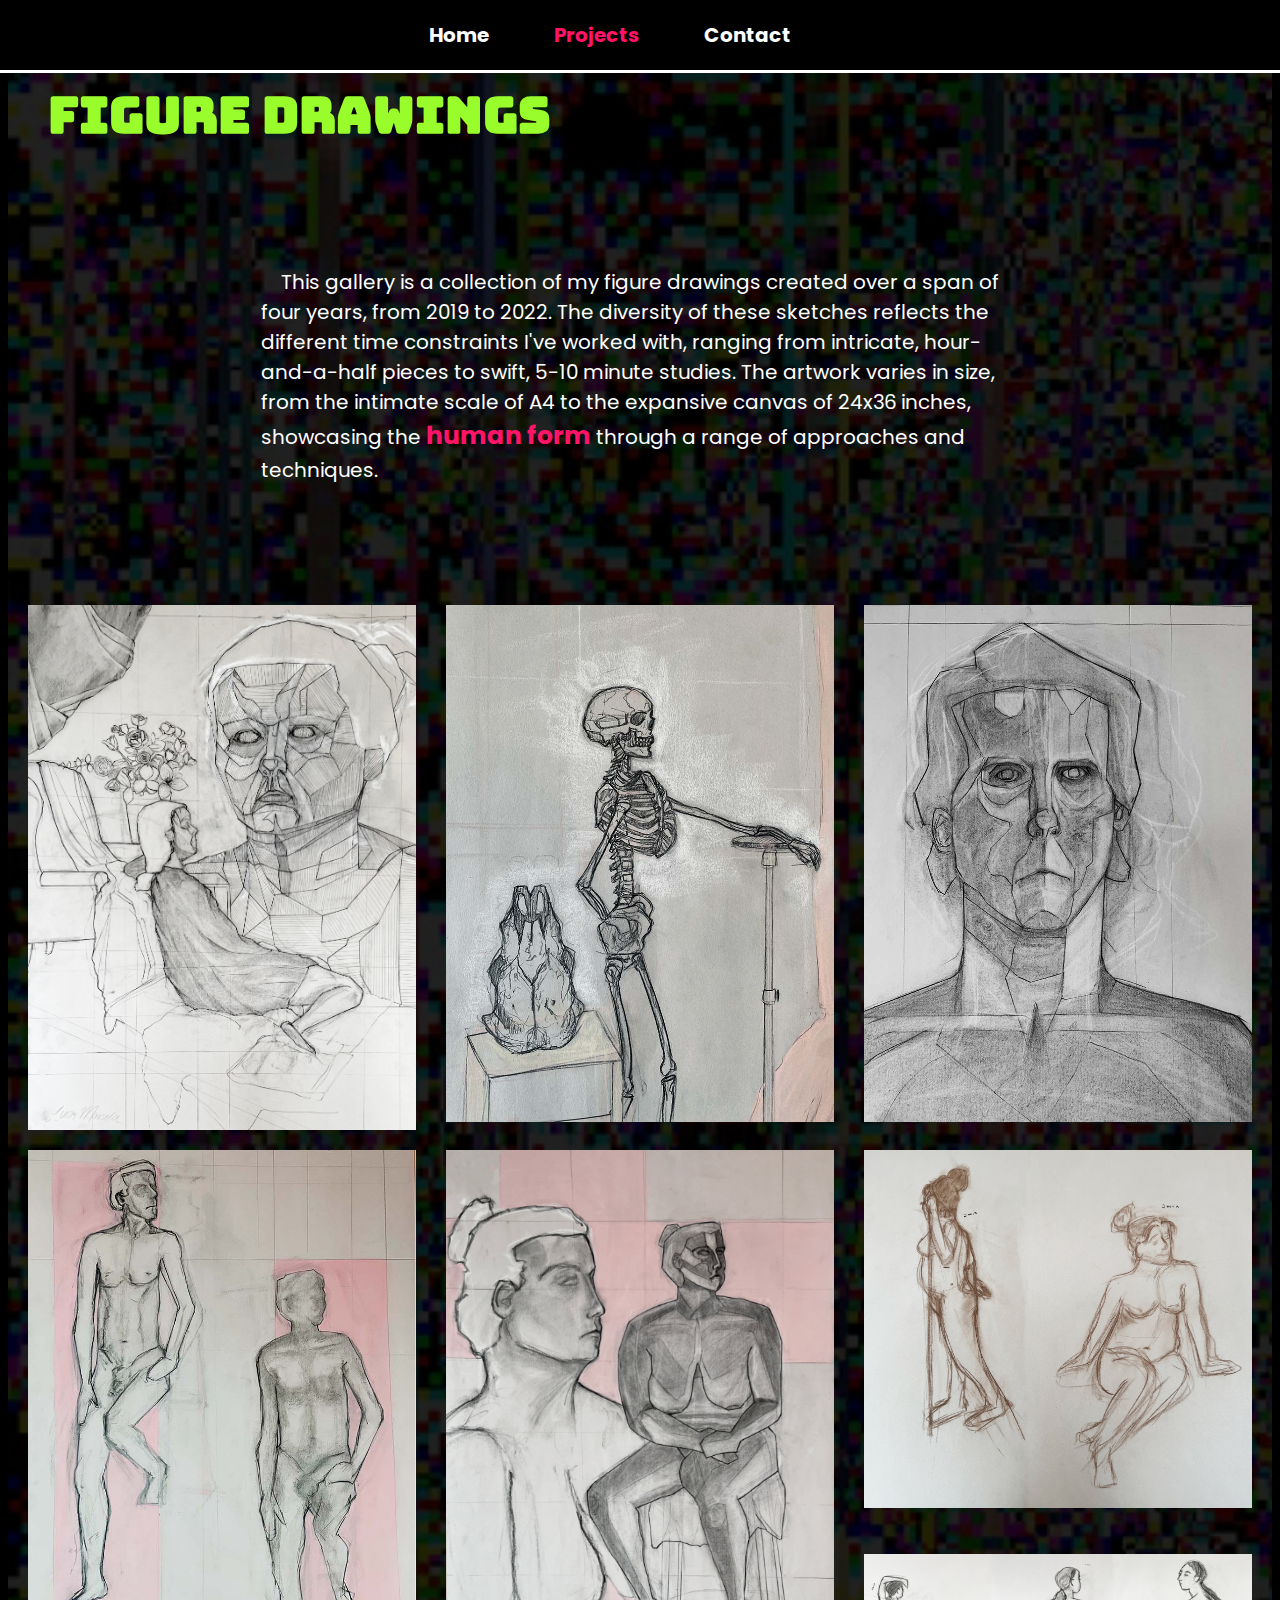
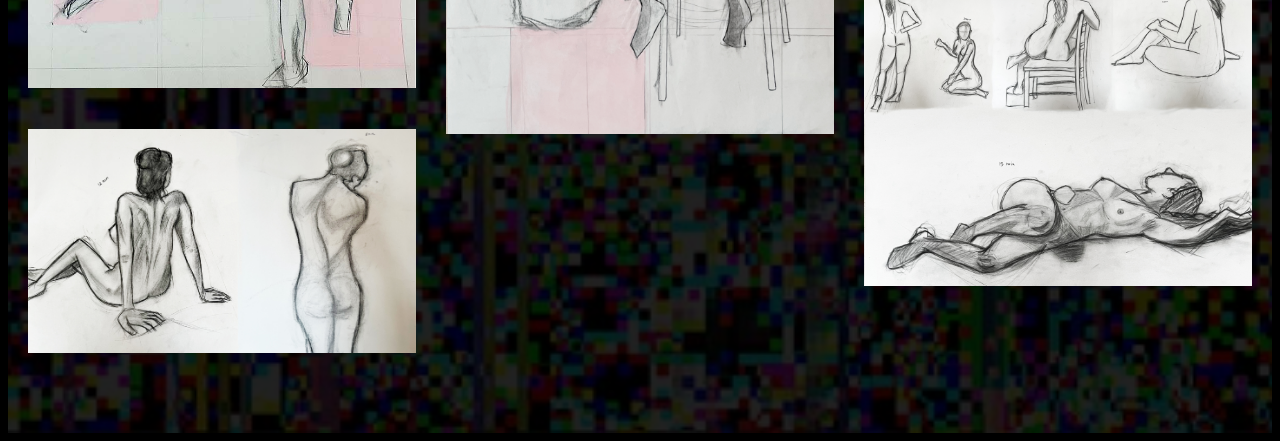
<file: figure.html>
<!DOCTYPE html>
<html>
<head>
	<meta charset="utf-8">
	<meta name="viewport" content="width=device-width, initial-scale=1">
    <link rel="stylesheet" href="https://cdnjs.cloudflare.com/ajax/libs/font-awesome/6.3.0/css/all.min.css">
	<link rel="stylesheet" type="text/css" href="style.css">
	<title>Projects Page</title>
</head>

<body>
	 <header>
        <div class="nav">
            <nav>
                <ul>
                    <li><a href="index.html">Home</a></li>
                    <li><a href="projects.html" class="current-page">Projects</a></li>
                    <li><a href="contact.html">Contact</a></li>
                </ul>
            </nav>
        </div>
    </header>

<h6>Figure Drawings</h6>

<p class="gallery-paragraph">
This gallery is a collection of my figure drawings created over a span of four years, from 2019 to 2022. The diversity of these sketches reflects the different time constraints I've worked with, ranging from intricate, hour-and-a-half pieces to swift, 5-10 minute studies. The artwork varies in size, from the intimate scale of A4 to the expansive canvas of 24x36 inches, showcasing the <span class="highlighted-text"> human form </span>through a range of approaches and techniques.</p>

    <div class="gallery">
        <div class="gallery-item">
            <img src="Observation_6.jpg"">
        </div>
        <div class="gallery-item">
            <img src="skull.jpg">
        </div>
        <div class="gallery-item">
            <img src="Observation_3_resized.jpg">
        </div>
        <div class="gallery-item">
            <img src="Observation_2_resized.jpg">
        </div>
        <div class="gallery-item">
            <img src="Observation_4.jpg">
        </div>
        <div class="gallery-item">
            <img src="Observation_5.jpg">
        </div>
        <div class="gallery-item gallery-item-7">
            <img src="Observation_7.jpg">
        </div>
        <div class="gallery-item gallery-item-8">
            <img src="Observation_8.jpg">
        </div>
    </div>

<br>
<br>

</body>
</html>
</file>
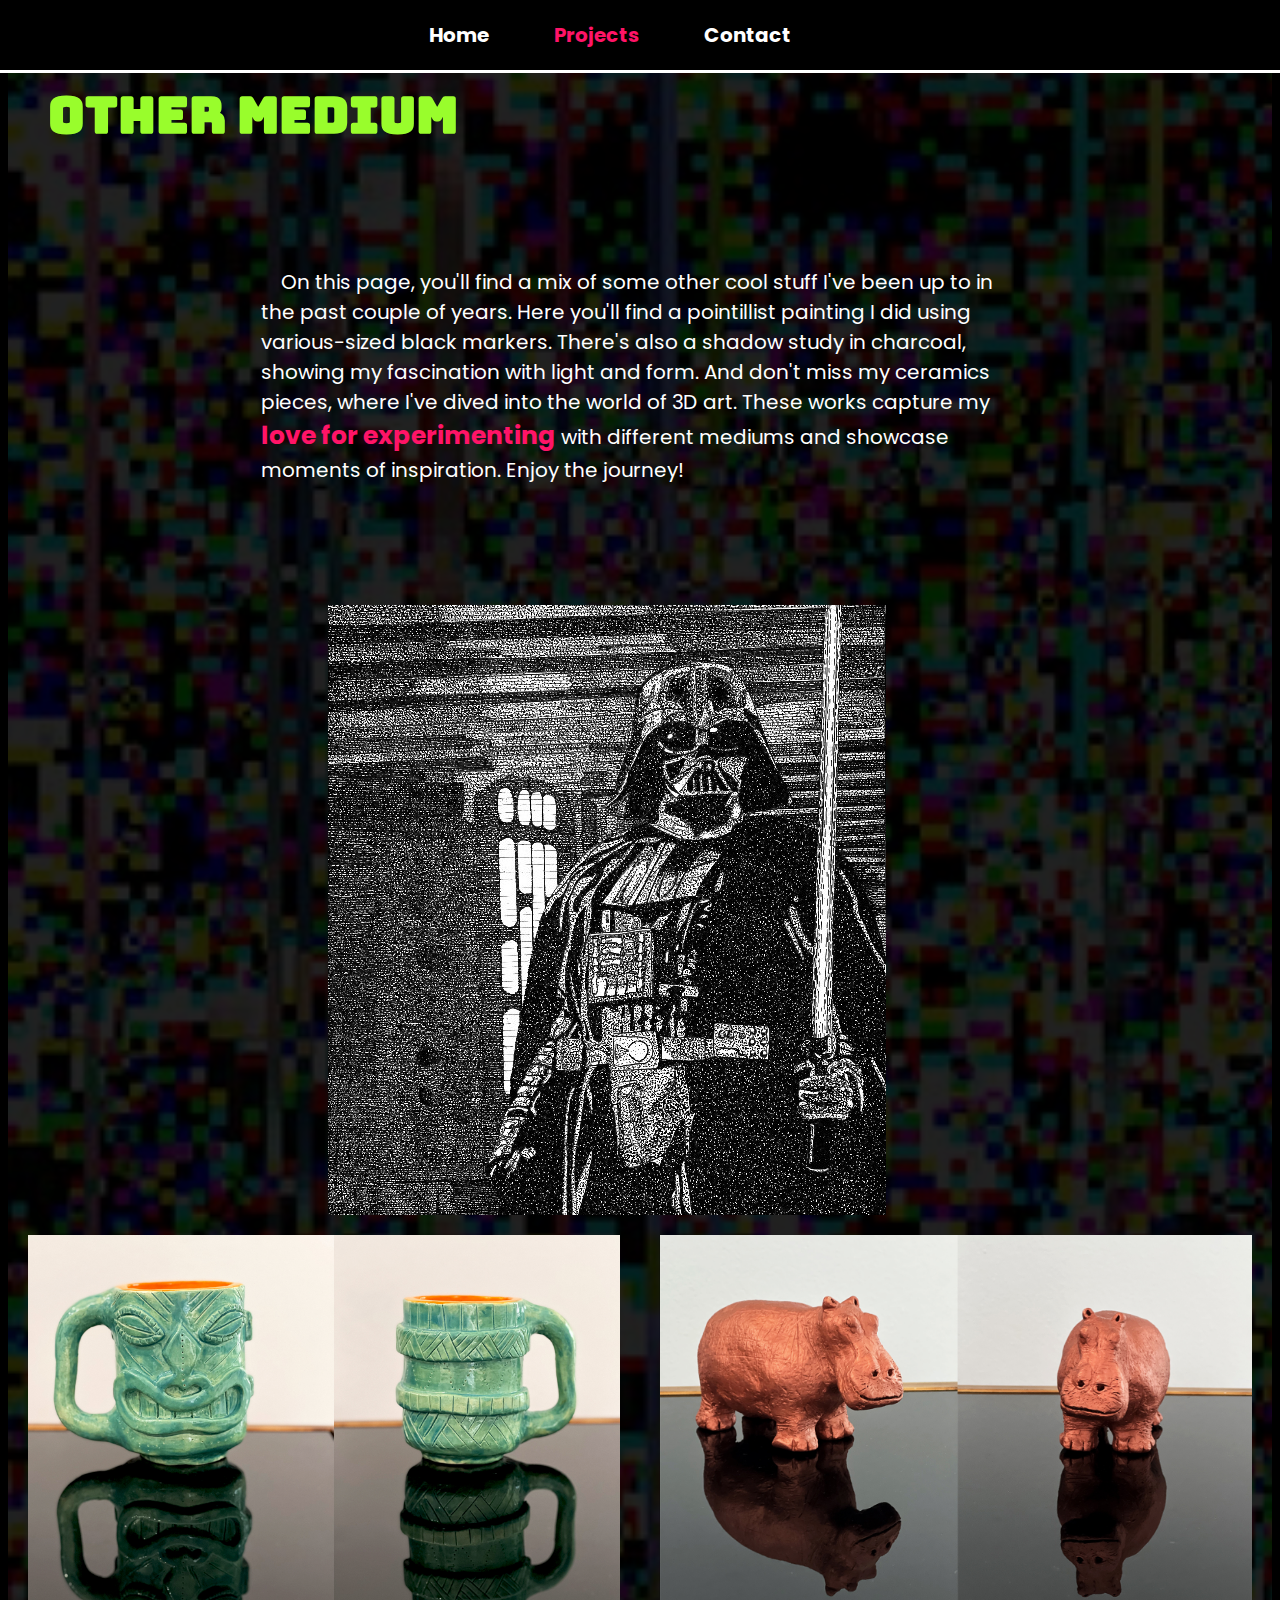
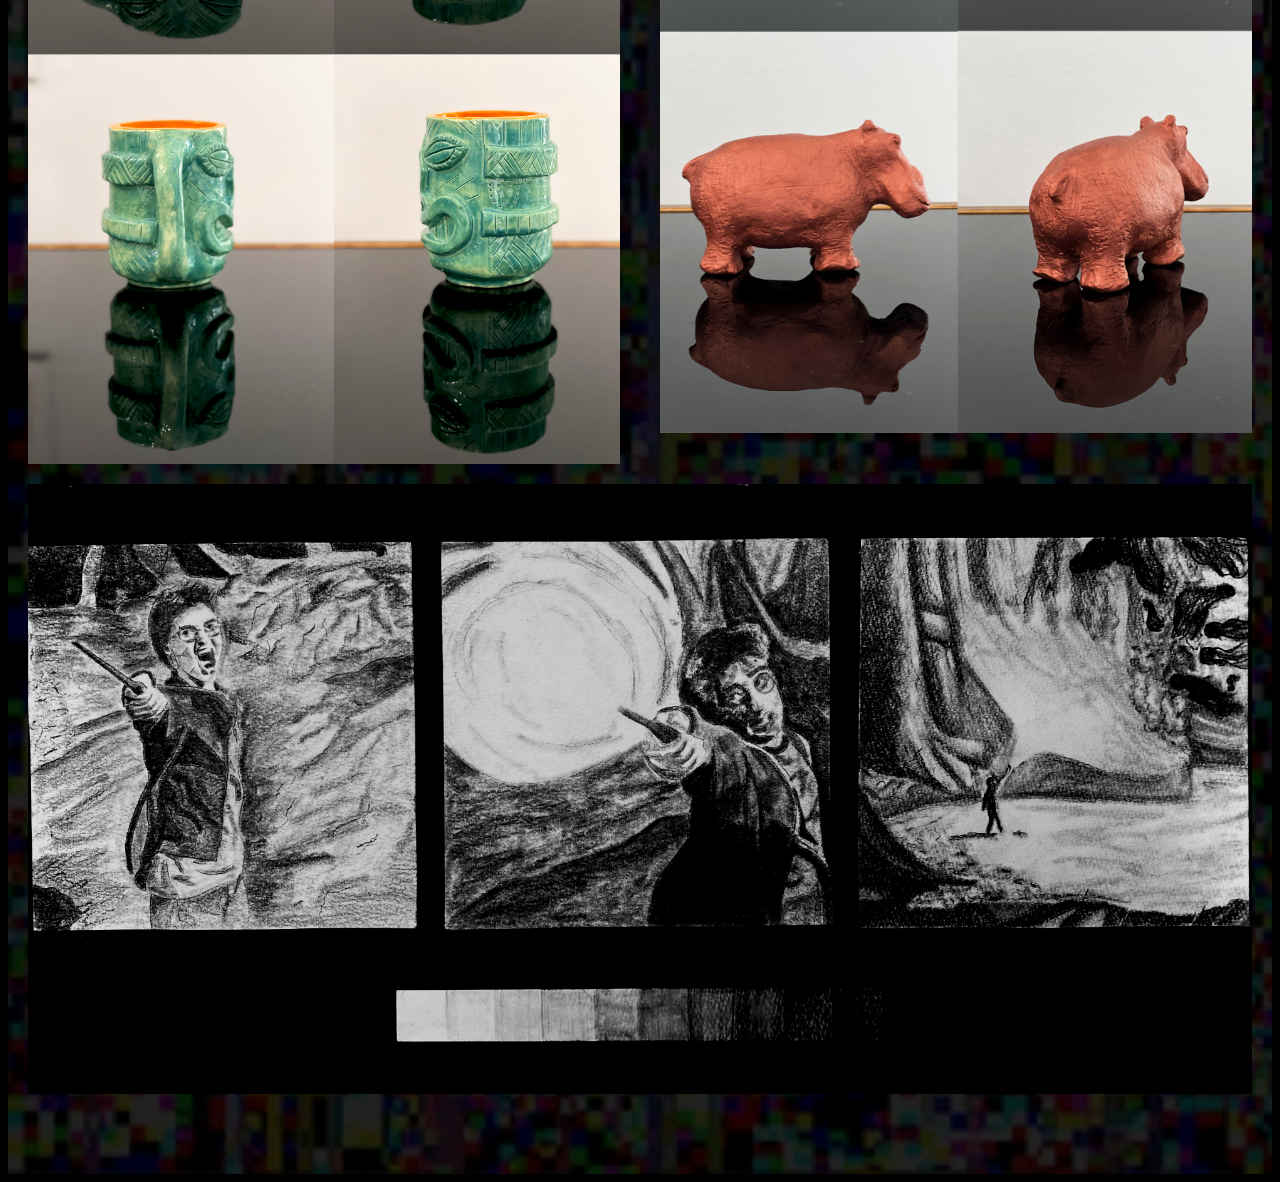
<file: medium.html>
<!DOCTYPE html>
<html>
<head>
	<meta charset="utf-8">
	<meta name="viewport" content="width=device-width, initial-scale=1">
    <link rel="stylesheet" href="https://cdnjs.cloudflare.com/ajax/libs/font-awesome/6.3.0/css/all.min.css">
	<link rel="stylesheet" type="text/css" href="style.css">
	<title>Projects Page</title>
</head>

<body>
	 <header>

        <!-- Navigation Menu -->
        <div class="nav">
            <nav>
                <ul>
                    <li><a href="index.html">Home</a></li>
                    <li><a href="projects.html" class="current-page">Projects</a></li>
                    <li><a href="contact.html">Contact</a></li>
                </ul>
            </nav>
        </div>
    </header>

<h6>Other Medium</h6>

<p class="gallery-paragraph">
On this page, you'll find a mix of some other cool stuff I've been up to in the past couple of years. Here you'll find a pointillist painting I did using various-sized black markers. There's also a shadow study in charcoal, showing my fascination with light and form. And don't miss my ceramics pieces, where I've dived into the world of 3D art. These works capture my <span class="highlighted-text"> love for experimenting</span> with different mediums and showcase moments of inspiration. Enjoy the journey!</p>


<!-- Gallery -->
<div class="gallery2">
    <div class="gallery-item2">
        <img src="StarWars.jpg">
    </div>
    <div class="gallery-item2">
        <img src="Extra_Tiki.jpg">
    </div>
    <div class="gallery-item2">
        <img src="Extra_hippo.jpg">
    </div>
    <div class="gallery-item2">
        <img src="HarryPotter.jpg">
    </div>
</div>

<br>
<br>

</body>
</html>
</file>
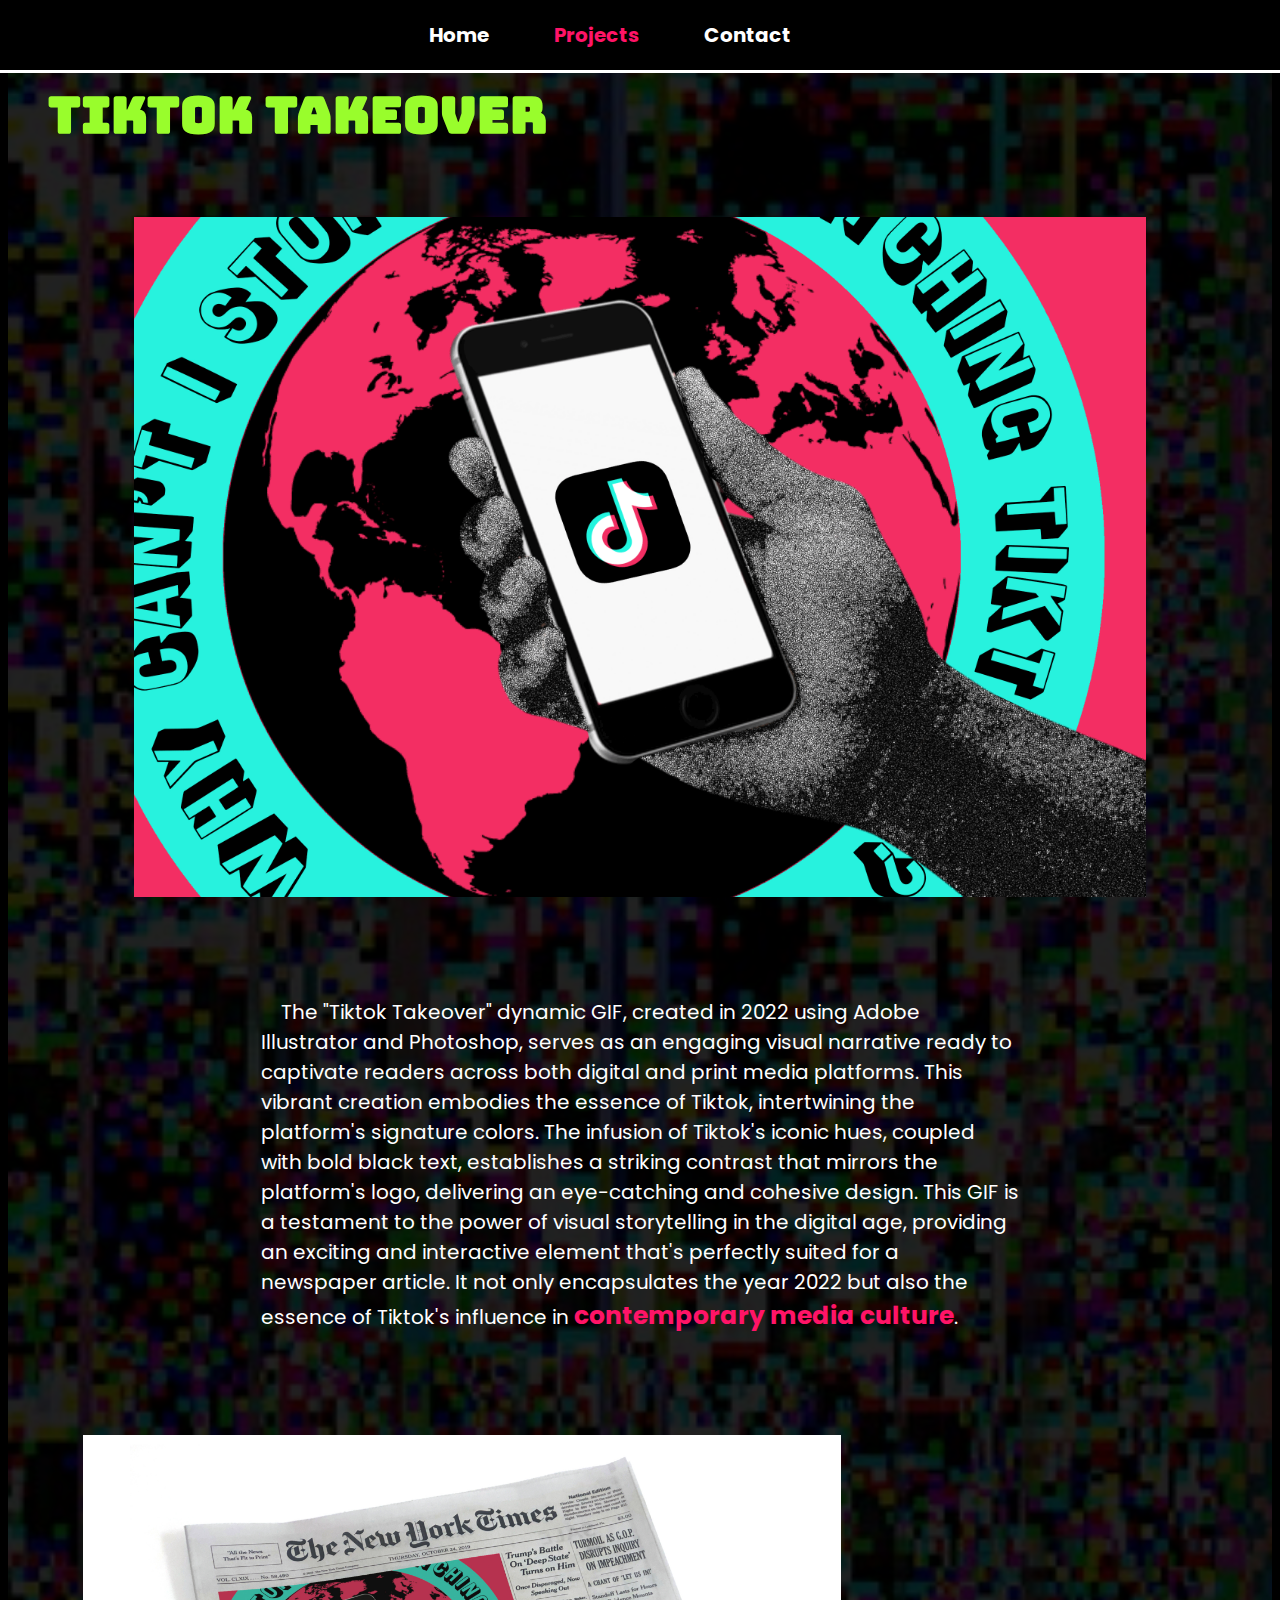
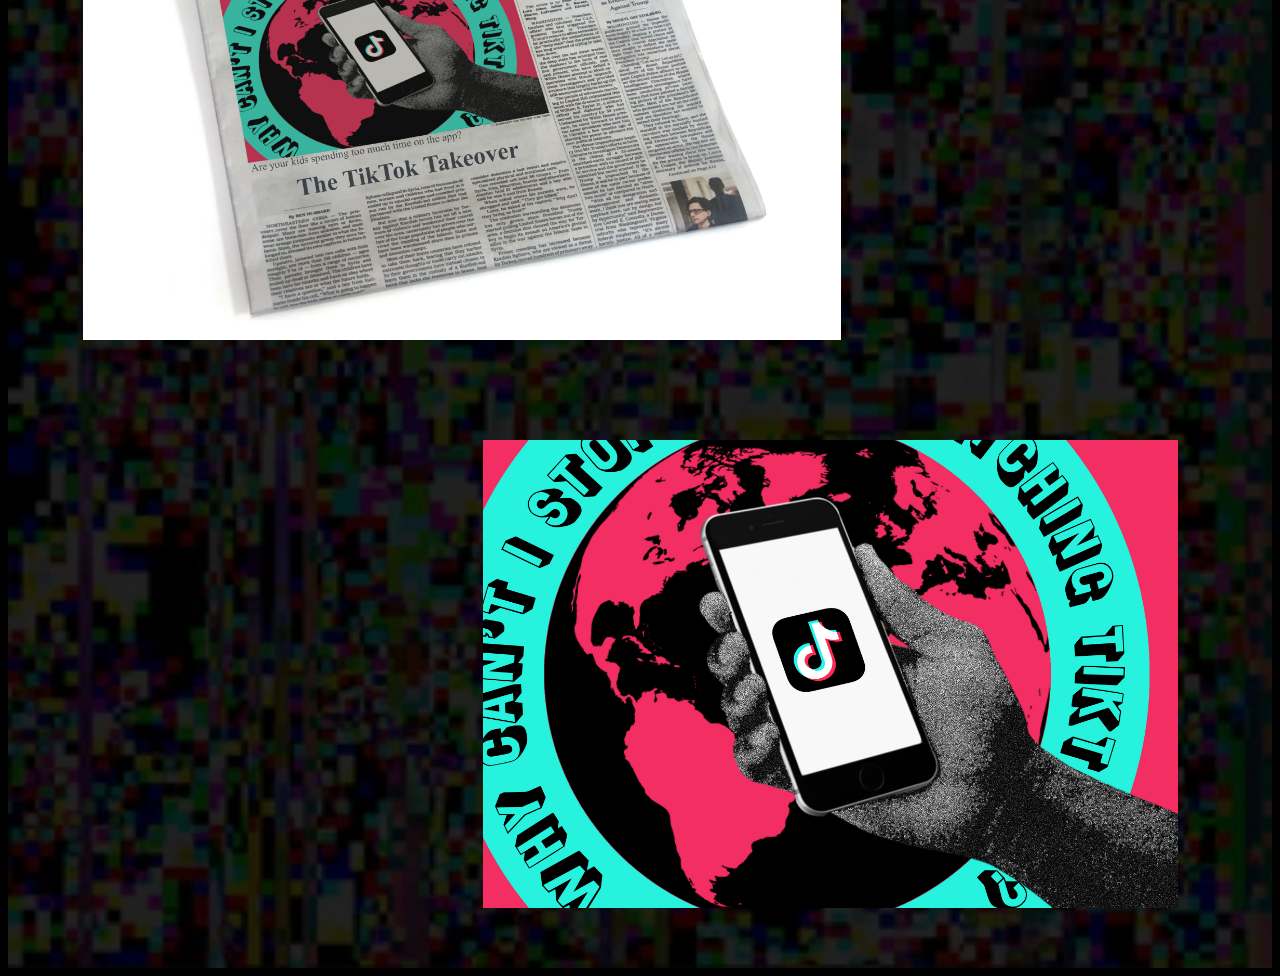
<file: project2.html>
<!DOCTYPE html>
<html>
<head>
	<meta charset="utf-8">
	<meta name="viewport" content="width=device-width, initial-scale=1">
    <link rel="stylesheet" href="https://cdnjs.cloudflare.com/ajax/libs/font-awesome/6.3.0/css/all.min.css">
	<link rel="stylesheet" type="text/css" href="style.css">
	<title>Projects Page</title>
</head>

<body>
	 <header>

        <!-- Navigation Menu -->
        <div class="nav">
            <nav>
                <ul>
                    <li><a href="index.html">Home</a></li>
                    <li><a href="projects.html" class="current-page">Projects</a></li>
                    <li><a href="contact.html">Contact</a></li>
                </ul>
            </nav>
        </div>
    </header>

<h6>TikTok Takeover</h6>

<img class="tiktok-gif" src="tiktok.gif">

<p class="tiktok-paragraph">The "Tiktok Takeover" dynamic GIF, created in 2022 using Adobe Illustrator and Photoshop, serves as an engaging visual narrative ready to captivate readers across both digital and print media platforms. This vibrant creation embodies the essence of Tiktok, intertwining the platform's signature colors. The infusion of Tiktok's iconic hues, coupled with bold black text, establishes a striking contrast that mirrors the platform's logo, delivering an eye-catching and cohesive design. This GIF is a testament to the power of visual storytelling in the digital age, providing an exciting and interactive element that's perfectly suited for a newspaper article. It not only encapsulates the year 2022 but also the essence of Tiktok's influence in <span class="highlighted-text">contemporary media culture</span>.</p>

<img class="mockup-img" src="TiktokTakeoverMockup.jpg">

<img class="designtiktok-img" src="TikTokTakeoverDesign.jpg">

<br>
<br>

</body>
</html>
</file>
<file: style.css>
@import url('https://fonts.googleapis.com/css2?family=Bowlby+One+SC&family=Bungee&family=Chango&family=Gasoek+One&family=Poppins:wght@200;400&display=swap');

/*Navigation Menu*/
.nav {
    display: flex;
    justify-content: center;
    align-items: center;
    margin-top: 50px;
}

nav {
    position: fixed; 
    top: 0; 
    width: 100%; 
    background-color: #000;
    border-bottom: 3px solid #fff;
    z-index: 2; /*https://www.w3schools.com/cssref/pr_pos_z-index.php*/   
}

nav ul {
    padding: 0;
    text-align: center;
}

nav ul li {
    display: inline;
    margin-right: 60px;
}

nav ul li a {
    text-decoration: none;
    color: #fff;
    font-weight: bold;
    transition: color 0.3s; 
}

/*Page you're on will be pink*/
.current-page {
    color: #FF1467;
}

nav ul li a:hover {
    color: #FF1467; 
}

header {
    background-color: #000;
    color: #fff;
} 

body {
    background-color: #000;
    color: #fff;
    font-family: 'Poppins', sans-serif;
    position: relative;
    font-size: 20px;
}

/*Glitch background*/
/*https://developer.mozilla.org/en-US/docs/Web/CSS/::before*/
body::before {
    content: "";
    background-image: url('glitch.jpg');
    background-size: cover;
    background-repeat: no-repeat;
    position: absolute;
    top: 0;
    left: 0;
    width: 100%;
    height: 100%;
    opacity: 0.13;
    z-index: -1; 
}

/*Luiza Marsola*/
h1 {
    margin: 0;
    margin-left: 30px;
    padding: 10px;
    font-size: 100px;
    color: #FF1467;
    font-family: 'Bungee', sans-serif;
    line-height: 1;
    margin-top: 30px;
}

/*Index.html page content*/
.container {
    display: flex;
    justify-content: center; 
    align-items: flex-start;
    margin-top: 40px;
}

.left-side {
    flex: 1;
    width: 90%;
    display: flex;
    align-items: center;
    text-align: center;
    margin-top: 150px;
    margin-left: 20px;
}


.round-picture img {
    display: block;
    width: 80%;
    max-width: 100%;
    border-radius: 50%;
    margin: 0 auto;
}

/*Projects - index.html*/
h2 {
    font-size: 35px;
    margin-left: 400px;
    font-family: 'Bungee', sans-serif;
    line-height: 1;
}

a.no-underline {
    text-decoration: none; 
    color: #99FD2C; 
    transition: color 0.3s; 
}

a.no-underline:hover {
    color: #FF1467; 
}

/*Screen adjuster*/
/*https://www.w3schools.com/cssref/css3_pr_mediaquery.php*/
/*https://developer.mozilla.org/en-US/docs/Web/CSS/@media*/
@media (max-width: 768px) {
    .container {
        flex-direction: column; 
    }

    .left-side {
        width: 100%; 
    }

    h2 {
        margin-left: 0; 
    }
}

.right-side {
    flex: 2;
    display: flex;
    flex-direction: column;
    align-items: center;
    gap: 20px;
    padding: 20px;
    border-radius: 5px;
}

/*Project boxes - right side*/
.box {
    background-color: #000;
    padding: 20px;
    border: 1px solid #fff;
    margin-bottom: 20px;
    border-radius: 5px;
    text-align: center;
    width: 90%;
}

.box-content {
    display: flex;
    align-items: center;
}

.box-image {
    width: 90%; 
    padding: 10px;
    position: relative;
}

.box-image img {
    max-width: 100%;
    display: block;
}

.box-video video {
    max-width: 90%;
    max-height: 90%;
}

.box-video {
    display: flex;
    align-items: center;
    justify-content: center;
    max-height: 100%;
}


.box-text {
    width: 70%; 
    padding: 10px;
}

.box p {
    text-align: left;
}

.box h4 {
    text-align: left;
    font-size: 25px;
}

/* Not using anymore but leaving it here just in case

.learn-more1 a{
    font-size: 14px;
    color: #99FD2C;
    text-decoration: none; 
    transition: color 0.3s;
    margin-left: 200px;
}

.learn-more1 a:hover {
    color: #FF1467; /* Change the text color to #FF1467 on hover */
   /* text-decoration: underline; /* Add underline on hover */
}

/*Contact list - index.html*/
.custom-list {
    text-align: center;
    list-style: none;
    padding: 0;
}

.custom-list li {
    margin: 10px 0;
}

.contact-text {
    margin-left: 5px;
}

ul li {
    margin: 10px 0;
    list-style-type: none; 
}

ul li a {
    text-decoration: none;
    color: #fff; 
    transition: color 0.3s, text-decoration 0.3s; 
}

ul li a:hover {
    color: #FF1467; 
}

/*Projects - projects.html*/
h3 {
    margin-left: 30px;
    padding: 10px;
    font-size: 60px;
    color: #FF1467;
    font-family: 'Bungee', sans-serif;
    line-height: 1;
    margin-top: 30px;s
}

/*Box for each project w/ pic,text and icons*/
.box-projects {
    background-color: #000;
    padding: 20px;
    border: 1px solid #fff;
    margin: 40px auto;
    border-radius: 5px;
    text-align: center;
    width: 90%;
}


.box-projects-content {
    display: flex;
    align-items: center;
}

.box-projects-image {
    width: 90%; 
    padding: 10px;
    position: relative;
}

.box-projects-image img {
    max-width: 90%;
    display: block;
}

.box-projects-video video {
    max-width: 100%;
    max-height: 100%;
}

.box-projects-video {
    display: flex;
    align-items: center;
    justify-content: center;
    max-height: 100%;
    width: 70%;
}


.box-projects-text {
    width: 70%; 
    padding: 20px;
    margin-left: 50px;
}

.box-projects p {
    text-align: left;
}

.box-projects h4 {
    text-align: left;
    font-size: 25px;
}

/*Icons*/
.fa-arrow-right {
    text-decoration: none;
    transition: color 0.3s, text-decoration 0.3s; 
    color: #99FD2C;
    font-size: 30px;
    margin-left: 200px;
}

.fa-arrow-right:hover{
    color: #FF1467;
}

.round-picture-contact img {
    display: block;
    width: 30%;
    max-width: 100%;
    border-radius: 50%;
    margin: 0 auto;
}

/*Let's Connect! - contact.html*/
h5 {
    margin-left: 30px;
    padding: 10px;
    font-size: 60px;
    color: #99FD2C;
    font-family: 'Bungee', sans-serif;
    line-height: 1;
    margin-top: 30px;s
}

/*Some other cool stuff... - projects.html 
  Projects title on individual pages */
h6 {
    margin-left: 30px;
    padding: 10px;
    font-size: 50px;
    color: #99FD2C;
    font-family: 'Bungee', sans-serif;
    line-height: 1;
    margin-top: 30px;s
}

/*Project titles - index.html and projects.html*/
h4 a{
    text-decoration: none;
    transition: color 0.3s, text-decoration 0.3s; 
    color: #fff;
}

/*Contact.html*/
.conect-container {
    display: flex;
    justify-content: space-between;
    align-items: flex-start;
    margin: 20px;
}

/*Profile picture + links*/
.left-section {
    text-align: center;
    flex: 1;
    display: flex;
    flex-direction: column;
    align-items: center;
}

.profile-picture {
    border-radius: 50%;
    overflow: hidden;
    width: 300px;
}

.profile-picture img {
    width: 100%;
    height: 100%;
}

.links {
    list-style-type: none;
    padding: 0;
    margin: 20px 0;
}

.links li {
    margin: 10px 0;
}

/*Biography section*/
.right-section {
    flex: 1;
    text-align: center;
}

.biography {
    margin-top: 10px;
    margin-right: 100px;
    text-align: left;
    text-indent: 20px;
    line-height: 1.7;
}

.highlighted-text {
  color: #FF1467;
  font-size: 25px;
  font-weight: bold;
}

.other-container {
    display: flex;
}

.box-container {
    flex: 2;
    margin: 30px; 
    background-color: #000;
    padding: 20px;
    border: 1px solid #fff;
    margin-bottom: 20px;
    border-radius: 5px;
    text-align: center;
    width: 80%;
}

.box-other-content {
    display: flex;
    flex-direction: column;
    align-items: center;
    margin-top: 30px;
}

.box-other-image img {
    max-width: 80%;
}

/*Some other cool stuff - projects.html*/
.coolstuff-container {
    flex: 1;
}

.other-container h4 {
    font-size: 25px;
}


/*contact.html*/
@media (max-width: 768px) {
    .conect-container {
        display: flex;
        flex-direction: column;
        justify-content: center;
        margin-left: 120px;
    }

    .profile-picture {
        margin: -60px;
    }

    .links {
        margin-top: 90px;
    }
}


/*project1.html - Vinyl Redesign*/

/*first pic + paragraph*/
.front-container {
    display: flex;
    justify-content: space-between;
    align-items: flex-start;
}

/*front Cover image*/
.left-image {
    text-align: center;
    flex: 1;
    display: flex;
    flex-direction: column;
    align-items: center;
    margin-top: 10px;
}

.frontCover-picture {
    width: 90%;
}

.frontCover-picture img {
    width: 100%;
}

/*first paragraph - vinyl redesign*/
.right-text {
    flex: 1;
    text-align: center;
}

.first-paragraph {
    margin-top: 0px;
    margin-right: 50px;
    margin-left: 20px;
    text-align: left;
    text-indent: 20px;
    line-height: 1.8;
}

/* Vision Board */
.vision-container {
    display: flex;
    justify-content: space-between;
    align-items: flex-start;
    margin-top: 200px;
}

/* Vision Board image */
.vision-image {
    text-align: center;
    flex: 0.75; 
    display: flex;
    flex-direction: column;
    align-items: center;
    order: 2; /* https://css-tricks.com/snippets/css/a-guide-to-flexbox/ */
    margin-right: 100px;
}

.vision-picture {
    width: 80%;
}

.vision-picture img {
    width: 100%;
}

/* Vision board paragraph - vinyl redesign */
.vision-text {
    flex: 1; 
    text-align: center;
    order: 1; 
}

.vision-paragraph {
    margin-top: 200px;
    margin-left: 150px; 
    text-align: left;
    text-indent: 20px;
    line-height: 1.8;
}

.visionBoard-text {
    font-size: 50px;
    color: #FF1467;
}

/*2nd Paragraph - project1.html*/
.second-paragraph {
    margin-top: 150px;
    width: 50%;
    margin-left: auto;
    margin-right: auto;
    margin-bottom: 150px;
    text-indent: 20px;
}

/*Side - Front album*/
.frontAlbum-container {
    display: flex; 
    margin-left: 30px;   
}

.album-front {
    max-width: auto;
    height: auto;
}

.album-side {
    max-width: auto;
    margin-right: 20px;
}

/*Inside album*/
.inside-album {
    display: flex;
    justify-content: center; 
    align-items: center;
    margin-top: 150px;
}

.inside-img {
    max-width: 100%;
    height: auto;
}

/*Side - Back album*/
.backAlbum-container {
    display: flex; 
    margin-left: px; 
    margin-top: 150px;  
    margin-left: 375px;
}

.album-back {
    max-width: auto;
    height: auto;
}

/*Tiktok Takeover - project2.html*/
.album-side2 {
    max-width: auto;
    margin-right: 20px;
}

.tiktok-gif {
    display: block;
    max-width: 80%;
    margin: 0 auto;
    margin-top: -50px;
}

.tiktok-paragraph {
    margin: 0 auto;
    margin-top: 100px;
    width: 60%;
    text-indent: 20px;
}

.mockup-img {
    display: block;
    max-width: 60%;
    margin-top: 100px;
    margin-left: 75px;
}

.designtiktok-img {
    display: block;
    max-width: 55%;
    margin-top: 100px;
    margin-left: 475px;
}

/*project2.html for smaller screens*/
@media (max-width: 768px) {
    .tiktok-paragraph {
        width: 80%;
        margin-top: 50px;
    }

    .mockup-img, .designtiktok-img {
        max-width: 100%;
        margin-top: 50px;
        margin-left: 0;
    }
}


/*Full Bloom - project3.html*/
.fullbloom-container {
    display: flex;
    justify-content: center;
    align-items: center;
    height: 75vh;
    margin-top: -70px;
}

#myVideo {
    width: 75%;
    height: auto;
}

.full-bloom-paragraph1 {
    margin: 0 auto;
    margin-top: 100px;
    width: 60%;
    text-indent: 20px;
}

.full-bloom-paragraph2 {
    margin: 0 auto;
    margin-top: 50px;
    width: 60%;
    text-indent: 20px;
}

/*Figure Drawing Gallery - figure.html*/
.gallery {
    display: flex;
    flex-wrap: wrap;
    justify-content: space-between;
    gap: 20px;
    padding: 20px;
}

/*https://developer.mozilla.org/en-US/docs/Web/CSS/calc*/
/*https://css-tricks.com/a-complete-guide-to-calc-in-css/*/
.gallery-item {
    flex: 0 0 calc(33.33% - 20px);
    max-width: calc(33.33% - 20px);
    text-align: center;
}

.gallery-item img {
    max-width: 100%;
    max-height: 100%;
    width: auto;
    height: auto;
    display: block;
}

.gallery-item-8 {
    margin-top: -200px; 
}

.gallery-item-7 {
    margin-top: -25px; 
}

.gallery-paragraph {
    margin: 0 auto;
    margin-bottom: 100px;
    width: 60%;
    text-indent: 20px;
}

/*Other Medium - medium.html*/
.gallery2 {
    display: flex;
    flex-wrap: wrap;
    justify-content: space-between;
    gap: 20px;
    padding: 20px;
}

.gallery-item2 {
    flex: 0 0 calc(50% - 20px); 
    max-width: calc(50% - 20px);
    text-align: center;
}

.gallery-item2:first-child,
.gallery-item2:last-child {
    flex: 0 0 100%; 
    max-width: 100%;
}

.gallery-item2 img {
    max-width: 100%;
    max-height: 100%;
    width: auto;
    height: auto;
    display: block;
}

.gallery-item2:first-child {
    margin-left: 300px;
}
</file>
